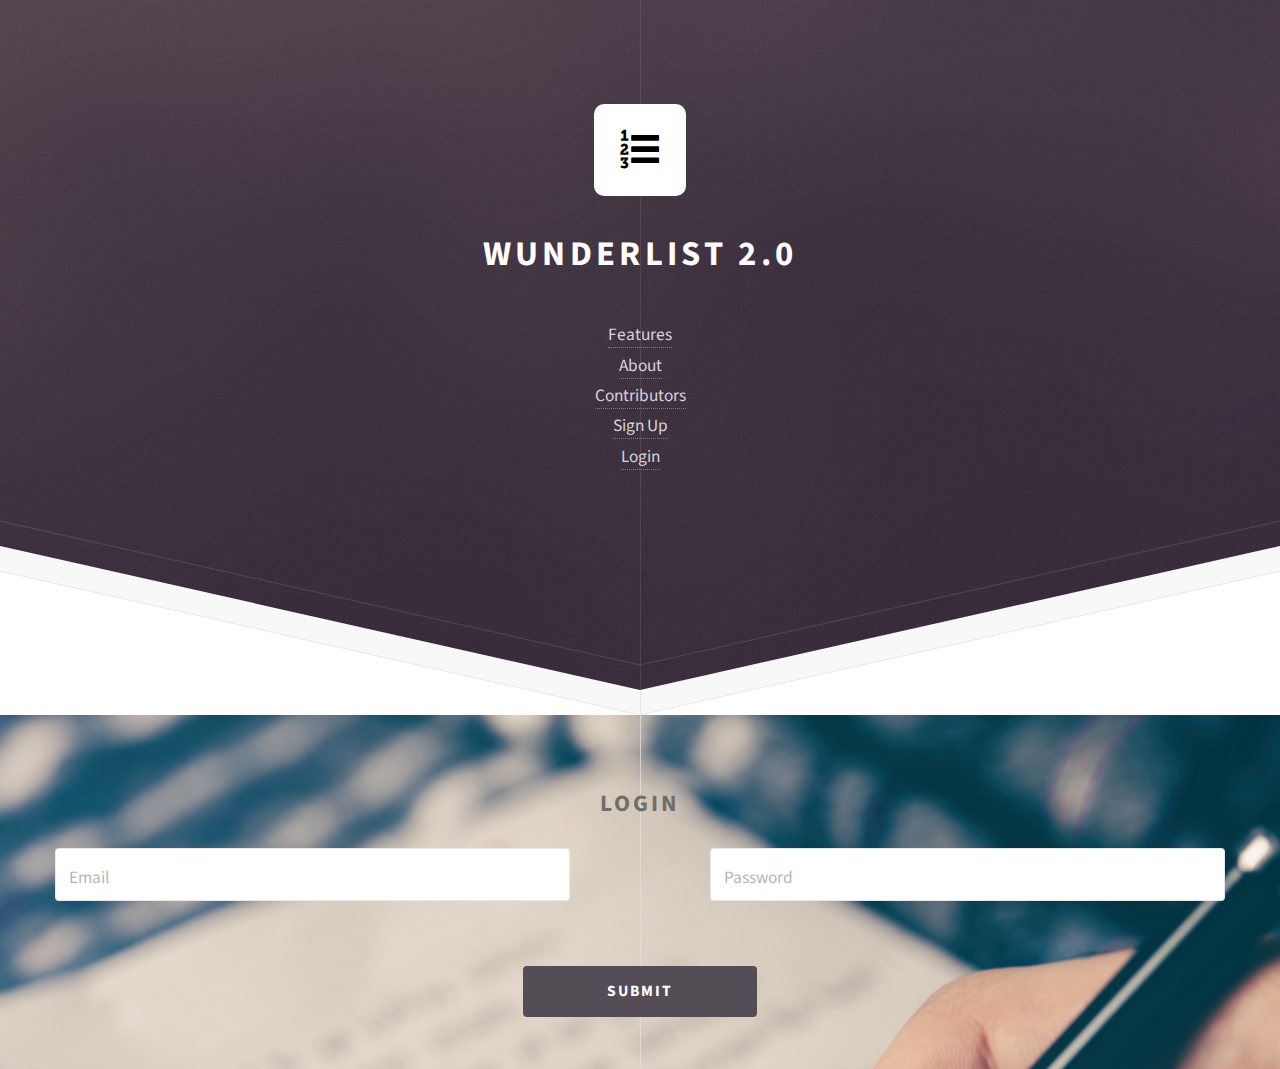
<file: login.html>
<!DOCTYPE HTML>
<!--
	Directive by HTML5 UP
	html5up.net | @ajlkn
	Free for personal and commercial use under the CCA 3.0 license (html5up.net/license)
-->
<html>

<head>
    <title>Wunderlist 2.0 Login</title>
    <meta charset="utf-8" />
    <meta name="viewport" content="width=device-width, initial-scale=1, user-scalable=no" />
    <link rel="stylesheet" href="css/main.css" />
</head>

<body class="is-preload">

    <!-- Header -->
    <div id="header">
        <span class="logo icon fas fa-list-ol"></span>
        <h1>Wunderlist 2.0</h1>
        <div class="navContainer">
            <ul>
                <li class="active"><a href="index.html#1">Features</a></li>
                <li class="inactive"><a href="index.html#2">About</a></li>
                <li class="inactive"><a href="index.html#3">Contributors</a></li>
                <li class="inactive"><a href="signUp.html">Sign Up</a></li>
                <li class="inactive"><a href="login.html">Login</a></li>
            </ul>
        </div>
    </div>
    <!-- Main -->
    <div id="main">
        <header>
            <h2>Login</h2>
        </header>

        <from method="post" action='#'>
            <div class="row">
                <div id="loginPage" class="col-5 col-12-mobilep">
                    <input type="email" name="email" placeholder="Email" />
                </div>
                <div id="loginPage" class="col-5 col-12-mobilep">
                    <input type="password" name="password" placeholder="Password" />
                </div>
                <div class="col-12">
                    <ul class="actions special">
                        <li><input type="submit" value="Submit" /></li>
                    </ul>
                </div>
            </div>
        </from>

        <!-- Scripts -->
        <script src="js/jquery.min.js"></script>
        <script src="js/browser.min.js"></script>
        <script src="js/breakpoints.min.js"></script>
        <script src="js/util.js"></script>
        <script src="js/main.js"></script>
        <!--Back to top button-->
        <a href="#" class="image icon fa fa-arrow-up" id="back2Top" title="top"></a>

</body>

</html>
</file>
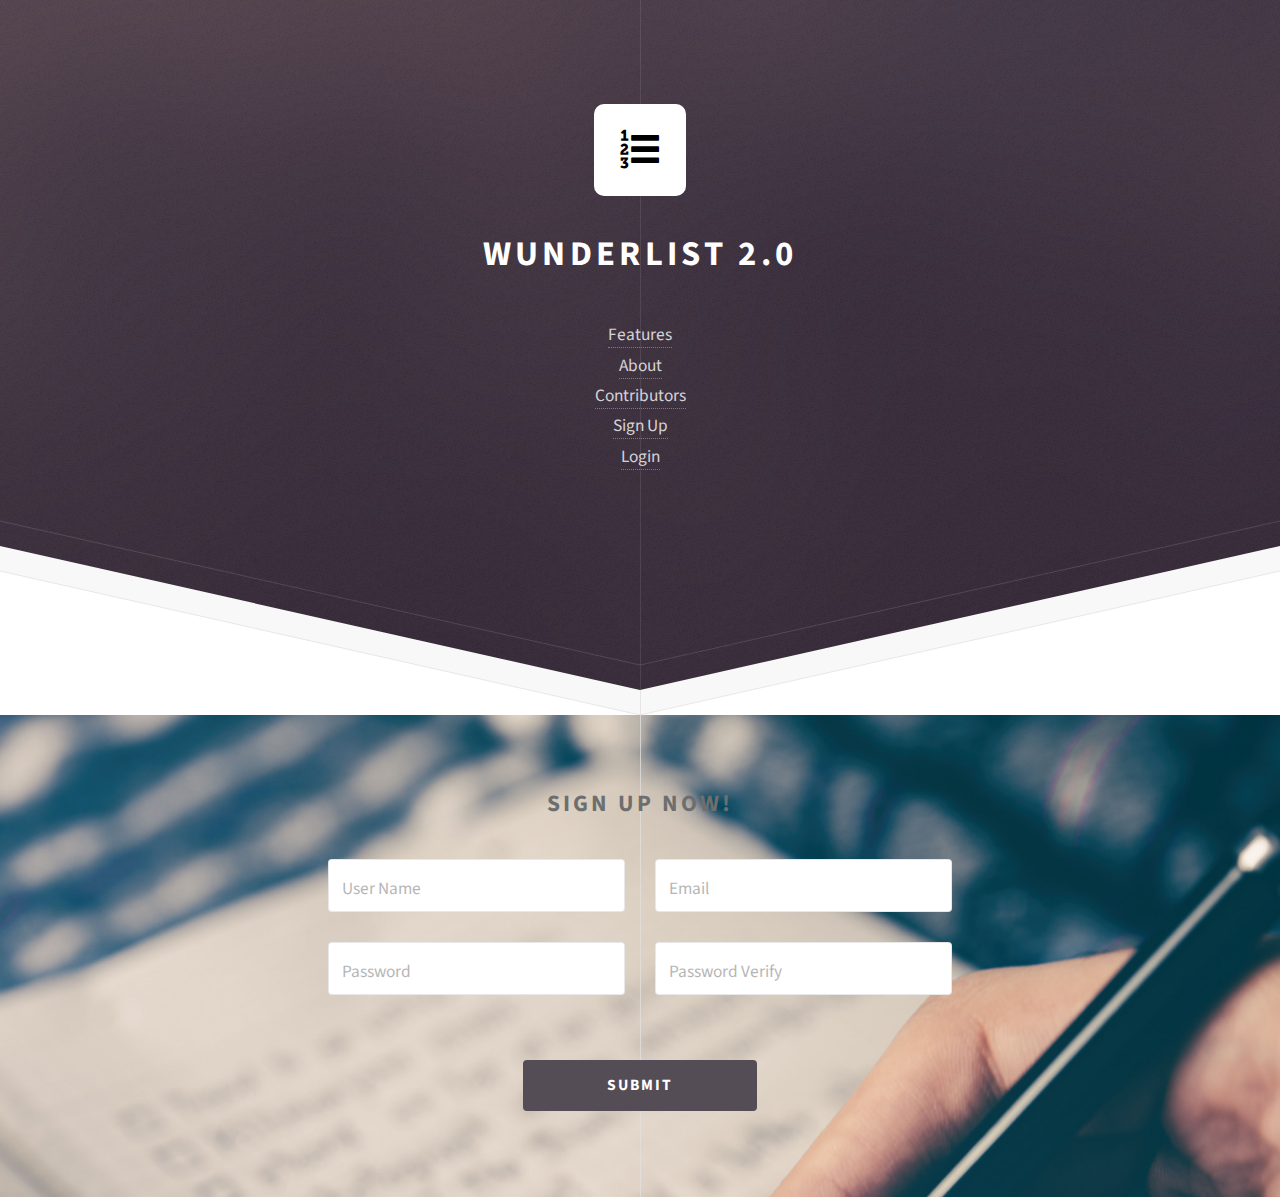
<file: signUp.html>
<!DOCTYPE HTML>
<!--
	Directive by HTML5 UP
	html5up.net | @ajlkn
	Free for personal and commercial use under the CCA 3.0 license (html5up.net/license)
-->
<html>

<head>
    <title>Wunderlist 2.0 Sign Up</title>
    <meta charset="utf-8" />
    <meta name="viewport" content="width=device-width, initial-scale=1, user-scalable=no" />
    <link rel="stylesheet" href="css/main.css" />
</head>

<body class="is-preload">

    <!-- Header -->
    <div id="header">
        <span class="logo icon fas fa-list-ol"></span>
        <h1>Wunderlist 2.0</h1>
        <div class="navContainer">
            <ul>
                <li class="active"><a href="index.html#1">Features</a></li>
                <li class="inactive"><a href="index.html#2">About</a></li>
                <li class="inactive"><a href="index.html#3">Contributors</a></li>
                <li class="inactive"><a href="signUp.html">Sign Up</a></li>
                <li class="inactive"><a href="login.html">Login</a></li>
            </ul>
        </div>
    </div>
    <!-- Main -->
    <div id="main">
        <div class="container medium">
            <div id="4">
                <header>
                    <h2>Sign Up Now!</h2>
                </header>
                <form method="post" action="#">
                    <div class="row">
                        <div class="col-6 col-12-mobilep">
                            <input type="text" name="user-name" placeholder="User Name" />
                        </div>
                        <div class="col-6 col-12-mobilep">
                            <input type="email" name="email" placeholder="Email" />
                        </div>
                        <div class="col-6 col-12-mobilep">
                            <input type="password" name="password" placeholder="Password" />
                        </div>
                        <div class="col-6 col-12-mobilep">
                            <input type="password" name="password-verify" placeholder="Password Verify" />
                        </div>
                        <div class="col-12">
                            <ul class="actions special">
                                <li><input type="submit" value="Submit" /></li>
                            </ul>
                        </div>
                    </div>
                </form>



                <!-- Scripts -->
                <script src="js/jquery.min.js"></script>
                <script src="js/browser.min.js"></script>
                <script src="js/breakpoints.min.js"></script>
                <script src="js/util.js"></script>
                <script src="js/main.js"></script>
                <!--Back to top button-->
                <a href="#" class="image icon fa fa-arrow-up" id="back2Top" title="top"></a>

</body>

</html>
</file>
<file: css/main.css>
@import url("font-awesome.min.css");
@import url("https://fonts.googleapis.com/css?family=Source+Sans+Pro:300,300italic,400,400italic,600,600italic,700,700italic");

/*
	Directive by HTML5 UP
	html5up.net | @ajlkn
	Free for personal and commercial use under the CCA 3.0 license (html5up.net/license)
*/

html,
body,
div,
span,
applet,
object,
iframe,
h1,
h2,
h3,
h4,
h5,
h6,
p,
blockquote,
pre,
a,
abbr,
acronym,
address,
big,
cite,
code,
del,
dfn,
em,
img,
ins,
kbd,
q,
s,
samp,
small,
strike,
strong,
sub,
sup,
tt,
var,
b,
u,
i,
center,
dl,
dt,
dd,
ol,
ul,
li,
fieldset,
form,
label,
legend,
table,
caption,
tbody,
tfoot,
thead,
tr,
th,
td,
article,
aside,
canvas,
details,
embed,
figure,
figcaption,
footer,
header,
hgroup,
menu,
nav,
output,
ruby,
section,
summary,
time,
mark,
audio,
video {
    margin: 0;
    padding: 0;
    border: 0;
    font-size: 100%;
    font: inherit;
    vertical-align: baseline;
}

article,
aside,
details,
figcaption,
figure,
footer,
header,
hgroup,
menu,
nav,
section {
    display: block;
}

body {
    line-height: 1;
}

ol,
ul {
    list-style: none;
}

blockquote,
q {
    quotes: none;
}

blockquote:before,
blockquote:after,
q:before,
q:after {
    content: '';
    content: none;
}

table {
    border-collapse: collapse;
    border-spacing: 0;
}

body {
    -webkit-text-size-adjust: none;
}

mark {
    background-color: transparent;
    color: inherit;
}

input::-moz-focus-inner {
    border: 0;
    padding: 0;
}

input,
select,
textarea {
    -moz-appearance: none;
    -webkit-appearance: none;
    -ms-appearance: none;
    appearance: none;
}


/* Basic */

html {
    box-sizing: border-box;
}

*,
*:before,
*:after {
    box-sizing: inherit;
}

html,
body {
    height: 100%;
}

body {
    background: #ffffff;
}

body.is-preload *,
body.is-preload *:before,
body.is-preload *:after {
    -moz-animation: none !important;
    -webkit-animation: none !important;
    -ms-animation: none !important;
    animation: none !important;
    -moz-transition: none !important;
    -webkit-transition: none !important;
    -ms-transition: none !important;
    transition: none !important;
}

body,
input,
select,
textarea {
    color: #6e6e6e;
    font-family: 'Source Sans Pro', sans-serif;
    font-size: 16pt;
    font-weight: 400;
    line-height: 1.75em;
}

#back2Top {
    width: 10px;
    display: none;
    bottom: 50px;
    right: 50px;
    position: fixed;
    padding: 10px;
    z-index: 99;
}

a {
    -moz-transition: color 0.2s ease-in-out, border-bottom-color 0.2s ease-in-out;
    -webkit-transition: color 0.2s ease-in-out, border-bottom-color 0.2s ease-in-out;
    -ms-transition: color 0.2s ease-in-out, border-bottom-color 0.2s ease-in-out;
    transition: color 0.2s ease-in-out, border-bottom-color 0.2s ease-in-out;
    border-bottom: dotted 1px;
    text-decoration: none;
}

a:hover {
    border-bottom-color: transparent;
}

strong,
b {
    font-weight: 600;
    color: #5b5b5b;
}

em,
i {
    font-style: italic;
}

p,
ul,
ol,
dl,
table,
blockquote,
form {
    margin: 2em 0 2em 0;
}

h1,
h2,
h3,
h4,
h5,
h6 {
    font-language-override: color: #5b5b5b;
    font-weight: 700;
    letter-spacing: 0.125em;
    line-height: 1.75em;
    margin-bottom: 1em;
    text-transform: uppercase;
    text-align: center;
}

h1 a,
h2 a,
h3 a,
h4 a,
h5 a,
h6 a {
    color: inherit;
    text-decoration: none;
}

h2 {
    font-size: 1.75em;
}

h3 {
    font-size: 1.5em;
}

sub {
    font-size: 0.8em;
    position: relative;
    top: 0.5em;
}

sup {
    font-size: 0.8em;
    position: relative;
    top: -0.5em;
}

hr {
    border: 0;
    border-top: solid 1px rgba(224, 224, 224, 0.75);
    margin-bottom: 1.5em;
}

blockquote {
    border-left: solid 0.5em rgba(224, 224, 224, 0.75);
    font-style: italic;
    padding: 1em 0 1em 2em;
}


/* Container */

.container {
    margin: 0 auto;
    max-width: 100%;
    width: 51em;
}

.container button {
    margin-top: 10px;
    padding: 10px;
    width: 20%;
    margin-left: 35%;
    border-radius: 8px;
    color: white;
    background-color: purple;
}

.container.medium {
    width: 38.25em;
}

.container.medium img {
    width: 50%;
}

.container button {
    display: flex;
    justify-content: center;
    align-items: center;
}

@media screen and (max-width: 1280px) {
    .container {
        width: 48em;
    }
    .container.medium {
        width: 36em;
    }
}

@media screen and (max-width: 980px) {
    .container {
        width: 95%;
    }
    .container.medium {
        width: 71.25%;
    }
}

@media screen and (max-width: 840px) {
    .container {
        width: 95% !important;
    }
}

@media screen and (max-width: 736px) {
    .container {
        width: 90% !important;
    }
}

@media screen and (max-width: 480px) {
    .container {
        width: 100% !important;
    }
}


/* Row */

.row {
    display: flex;
    flex-wrap: wrap;
    align-items: center;
    box-sizing: border-box;
    align-items: stretch;
}

.row #loginPage {
    margin: auto;
}

.row>* {
    box-sizing: border-box;
}

.row.gtr-uniform>*> :last-child {
    margin-bottom: 0;
}

.row.aln-left {
    justify-content: flex-start;
}

.row.aln-center {
    justify-content: center;
}

.row.aln-right {
    justify-content: flex-end;
}

.row.aln-top {
    align-items: flex-start;
}

.row.aln-middle {
    align-items: center;
}

.row.aln-bottom {
    align-items: flex-end;
}

.row>.imp {
    order: -1;
}

.row>.col-1 {
    width: 8.3333333333%;
}

.row>.off-1 {
    margin-left: 8.3333333333%;
}

.row>.col-2 {
    width: 16.6666666667%;
}

.row>.off-2 {
    margin-left: 16.6666666667%;
}

.row>.col-3 {
    width: 25%;
}

.row>.off-3 {
    margin-left: 25%;
}

.row>.col-4 {
    width: 33.3333333333%;
}

.row>.off-4 {
    margin-left: 33.3333333333%;
}

.row>.col-5 {
    width: 41.6666666667%;
}

.row>.off-5 {
    margin-left: 41.6666666667%;
}

.row>.col-6 {
    display: flex;
    justify-content: center;
    width: 50%;
}

.row>.off-6 {
    margin-left: 50%;
}

.row>.col-7 {
    width: 58.3333333333%;
}

.row>.off-7 {
    margin-left: 58.3333333333%;
}

.row>.col-8 {
    width: 66.6666666667%;
}

.row>.off-8 {
    margin-left: 66.6666666667%;
}

.row>.col-9 {
    width: 75%;
}

.row>.off-9 {
    margin-left: 75%;
}

.row>.col-10 {
    width: 83.3333333333%;
}

.row>.off-10 {
    margin-left: 83.3333333333%;
}

.row>.col-11 {
    width: 91.6666666667%;
}

.row>.off-11 {
    margin-left: 91.6666666667%;
}

.row>.col-12 {
    width: 100%;
}

.row>.off-12 {
    margin-left: 100%;
}

.row.gtr-0 {
    margin-top: 0px;
    margin-left: 0px;
}

.row.gtr-0>* {
    padding: 0px 0 0 0px;
}

.row.gtr-0.gtr-uniform {
    margin-top: 0px;
}

.row.gtr-0.gtr-uniform>* {
    padding-top: 0px;
}

.row.gtr-25 {
    margin-top: -7.5px;
    margin-left: -7.5px;
}

.row.gtr-25>* {
    padding: 7.5px 0 0 7.5px;
}

.row.gtr-25.gtr-uniform {
    margin-top: -7.5px;
}

.row.gtr-25.gtr-uniform>* {
    padding-top: 7.5px;
}

.row.gtr-50 {
    margin-top: -15px;
    margin-left: -15px;
}

.row.gtr-50>* {
    padding: 15px 0 0 15px;
}

.row.gtr-50.gtr-uniform {
    margin-top: -15px;
}

.row.gtr-50.gtr-uniform>* {
    padding-top: 15px;
}

.row {
    margin-top: -30px;
    margin-left: -30px;
}

.row>* {
    padding: 30px 0 0 30px;
}

.row.gtr-uniform {
    margin-top: -30px;
}

.row.gtr-uniform>* {
    padding-top: 30px;
}

.row.gtr-150 {
    margin-top: -45px;
    margin-left: -45px;
}

.row.gtr-150>* {
    padding: 45px 0 0 45px;
}

.row.gtr-150.gtr-uniform {
    margin-top: -45px;
}

.row.gtr-150.gtr-uniform>* {
    padding-top: 45px;
}

.row.gtr-200 {
    margin-top: -60px;
    margin-left: -60px;
}

.row.gtr-200>* {
    padding: 60px 0 0 60px;
}

.row.gtr-200.gtr-uniform {
    margin-top: -60px;
}

.row.gtr-200.gtr-uniform>* {
    padding-top: 60px;
}

@media screen and (max-width: 1680px) {
    .row {
        display: flex;
        flex-wrap: wrap;
        box-sizing: border-box;
        align-items: stretch;
    }
    .row>* {
        box-sizing: border-box;
    }
    .row.gtr-uniform>*> :last-child {
        margin-bottom: 0;
    }
    .row.aln-left {
        justify-content: flex-start;
    }
    .row.aln-center {
        justify-content: center;
    }
    .row.aln-right {
        justify-content: flex-end;
    }
    .row.aln-top {
        align-items: flex-start;
    }
    .row.aln-middle {
        align-items: center;
    }
    .row.aln-bottom {
        align-items: flex-end;
    }
    .row>.imp-wide {
        order: -1;
    }
    .row>.col-1-wide {
        width: 8.3333333333%;
    }
    .row>.off-1-wide {
        margin-left: 8.3333333333%;
    }
    .row>.col-2-wide {
        width: 16.6666666667%;
    }
    .row>.off-2-wide {
        margin-left: 16.6666666667%;
    }
    .row>.col-3-wide {
        width: 25%;
    }
    .row>.off-3-wide {
        margin-left: 25%;
    }
    .row>.col-4-wide {
        width: 33.3333333333%;
    }
    .row>.off-4-wide {
        margin-left: 33.3333333333%;
    }
    .row>.col-5-wide {
        width: 41.6666666667%;
    }
    .row>.off-5-wide {
        margin-left: 41.6666666667%;
    }
    .row>.col-6-wide {
        width: 50%;
    }
    .row>.off-6-wide {
        margin-left: 50%;
    }
    .row>.col-7-wide {
        width: 58.3333333333%;
    }
    .row>.off-7-wide {
        margin-left: 58.3333333333%;
    }
    .row>.col-8-wide {
        width: 66.6666666667%;
    }
    .row>.off-8-wide {
        margin-left: 66.6666666667%;
    }
    .row>.col-9-wide {
        width: 75%;
    }
    .row>.off-9-wide {
        margin-left: 75%;
    }
    .row>.col-10-wide {
        width: 83.3333333333%;
    }
    .row>.off-10-wide {
        margin-left: 83.3333333333%;
    }
    .row>.col-11-wide {
        width: 91.6666666667%;
    }
    .row>.off-11-wide {
        margin-left: 91.6666666667%;
    }
    .row>.col-12-wide {
        width: 100%;
    }
    .row>.off-12-wide {
        margin-left: 100%;
    }
    .row.gtr-0 {
        margin-top: 0px;
        margin-left: 0px;
    }
    .row.gtr-0>* {
        padding: 0px 0 0 0px;
    }
    .row.gtr-0.gtr-uniform {
        margin-top: 0px;
    }
    .row.gtr-0.gtr-uniform>* {
        padding-top: 0px;
    }
    .row.gtr-25 {
        margin-top: -7.5px;
        margin-left: -7.5px;
    }
    .row.gtr-25>* {
        padding: 7.5px 0 0 7.5px;
    }
    .row.gtr-25.gtr-uniform {
        margin-top: -7.5px;
    }
    .row.gtr-25.gtr-uniform>* {
        padding-top: 7.5px;
    }
    .row.gtr-50 {
        margin-top: -15px;
        margin-left: -15px;
    }
    .row.gtr-50>* {
        padding: 15px 0 0 15px;
    }
    .row.gtr-50.gtr-uniform {
        margin-top: -15px;
    }
    .row.gtr-50.gtr-uniform>* {
        padding-top: 15px;
    }
    .row {
        margin-top: -30px;
        margin-left: -30px;
    }
    .row>* {
        padding: 30px 0 0 30px;
    }
    .row.gtr-uniform {
        margin-top: -30px;
    }
    .row.gtr-uniform>* {
        padding-top: 30px;
    }
    .row.gtr-150 {
        margin-top: -45px;
        margin-left: -45px;
    }
    .row.gtr-150>* {
        padding: 45px 0 0 45px;
    }
    .row.gtr-150.gtr-uniform {
        margin-top: -45px;
    }
    .row.gtr-150.gtr-uniform>* {
        padding-top: 45px;
    }
    .row.gtr-200 {
        margin-top: -60px;
        margin-left: -60px;
    }
    .row.gtr-200>* {
        padding: 60px 0 0 60px;
    }
    .row.gtr-200.gtr-uniform {
        margin-top: -60px;
    }
    .row.gtr-200.gtr-uniform>* {
        padding-top: 60px;
    }
}

@media screen and (max-width: 1280px) {
    .row {
        display: flex;
        flex-wrap: wrap;
        box-sizing: border-box;
        align-items: stretch;
    }
    .row>* {
        box-sizing: border-box;
    }
    .row.gtr-uniform>*> :last-child {
        margin-bottom: 0;
    }
    .row.aln-left {
        justify-content: flex-start;
    }
    .row.aln-center {
        justify-content: center;
    }
    .row.aln-right {
        justify-content: flex-end;
    }
    .row.aln-top {
        align-items: flex-start;
    }
    .row.aln-middle {
        align-items: center;
    }
    .row.aln-bottom {
        align-items: flex-end;
    }
    .row>.imp-normal {
        order: -1;
    }
    .row>.col-1-normal {
        width: 8.3333333333%;
    }
    .row>.off-1-normal {
        margin-left: 8.3333333333%;
    }
    .row>.col-2-normal {
        width: 16.6666666667%;
    }
    .row>.off-2-normal {
        margin-left: 16.6666666667%;
    }
    .row>.col-3-normal {
        width: 25%;
    }
    .row>.off-3-normal {
        margin-left: 25%;
    }
    .row>.col-4-normal {
        width: 33.3333333333%;
    }
    .row>.off-4-normal {
        margin-left: 33.3333333333%;
    }
    .row>.col-5-normal {
        width: 41.6666666667%;
    }
    .row>.off-5-normal {
        margin-left: 41.6666666667%;
    }
    .row>.col-6-normal {
        width: 50%;
    }
    .row>.off-6-normal {
        margin-left: 50%;
    }
    .row>.col-7-normal {
        width: 58.3333333333%;
    }
    .row>.off-7-normal {
        margin-left: 58.3333333333%;
    }
    .row>.col-8-normal {
        width: 66.6666666667%;
    }
    .row>.off-8-normal {
        margin-left: 66.6666666667%;
    }
    .row>.col-9-normal {
        width: 75%;
    }
    .row>.off-9-normal {
        margin-left: 75%;
    }
    .row>.col-10-normal {
        width: 83.3333333333%;
    }
    .row>.off-10-normal {
        margin-left: 83.3333333333%;
    }
    .row>.col-11-normal {
        width: 91.6666666667%;
    }
    .row>.off-11-normal {
        margin-left: 91.6666666667%;
    }
    .row>.col-12-normal {
        width: 100%;
    }
    .row>.off-12-normal {
        margin-left: 100%;
    }
    .row.gtr-0 {
        margin-top: 0px;
        margin-left: 0px;
    }
    .row.gtr-0>* {
        padding: 0px 0 0 0px;
    }
    .row.gtr-0.gtr-uniform {
        margin-top: 0px;
    }
    .row.gtr-0.gtr-uniform>* {
        padding-top: 0px;
    }
    .row.gtr-25 {
        margin-top: -7.5px;
        margin-left: -7.5px;
    }
    .row.gtr-25>* {
        padding: 7.5px 0 0 7.5px;
    }
    .row.gtr-25.gtr-uniform {
        margin-top: -7.5px;
    }
    .row.gtr-25.gtr-uniform>* {
        padding-top: 7.5px;
    }
    .row.gtr-50 {
        margin-top: -15px;
        margin-left: -15px;
    }
    .row.gtr-50>* {
        padding: 15px 0 0 15px;
    }
    .row.gtr-50.gtr-uniform {
        margin-top: -15px;
    }
    .row.gtr-50.gtr-uniform>* {
        padding-top: 15px;
    }
    .row {
        margin-top: -30px;
        margin-left: -30px;
    }
    .row>* {
        padding: 30px 0 0 30px;
    }
    .row.gtr-uniform {
        margin-top: -30px;
    }
    .row.gtr-uniform>* {
        padding-top: 30px;
    }
    .row.gtr-150 {
        margin-top: -45px;
        margin-left: -45px;
    }
    .row.gtr-150>* {
        padding: 45px 0 0 45px;
    }
    .row.gtr-150.gtr-uniform {
        margin-top: -45px;
    }
    .row.gtr-150.gtr-uniform>* {
        padding-top: 45px;
    }
    .row.gtr-200 {
        margin-top: -60px;
        margin-left: -60px;
    }
    .row.gtr-200>* {
        padding: 60px 0 0 60px;
    }
    .row.gtr-200.gtr-uniform {
        margin-top: -60px;
    }
    .row.gtr-200.gtr-uniform>* {
        padding-top: 60px;
    }
}

@media screen and (max-width: 980px) {
    .row {
        display: flex;
        flex-wrap: wrap;
        box-sizing: border-box;
        align-items: stretch;
    }
    .row>* {
        box-sizing: border-box;
    }
    .row.gtr-uniform>*> :last-child {
        margin-bottom: 0;
    }
    .row.aln-left {
        justify-content: flex-start;
    }
    .row.aln-center {
        justify-content: center;
    }
    .row.aln-right {
        justify-content: flex-end;
    }
    .row.aln-top {
        align-items: flex-start;
    }
    .row.aln-middle {
        align-items: center;
    }
    .row.aln-bottom {
        align-items: flex-end;
    }
    .row>.imp-narrow {
        order: -1;
    }
    .row>.col-1-narrow {
        width: 8.3333333333%;
    }
    .row>.off-1-narrow {
        margin-left: 8.3333333333%;
    }
    .row>.col-2-narrow {
        width: 16.6666666667%;
    }
    .row>.off-2-narrow {
        margin-left: 16.6666666667%;
    }
    .row>.col-3-narrow {
        width: 25%;
    }
    .row>.off-3-narrow {
        margin-left: 25%;
    }
    .row>.col-4-narrow {
        width: 33.3333333333%;
    }
    .row>.off-4-narrow {
        margin-left: 33.3333333333%;
    }
    .row>.col-5-narrow {
        width: 41.6666666667%;
    }
    .row>.off-5-narrow {
        margin-left: 41.6666666667%;
    }
    .row>.col-6-narrow {
        width: 50%;
    }
    .row>.off-6-narrow {
        margin-left: 50%;
    }
    .row>.col-7-narrow {
        width: 58.3333333333%;
    }
    .row>.off-7-narrow {
        margin-left: 58.3333333333%;
    }
    .row>.col-8-narrow {
        width: 66.6666666667%;
    }
    .row>.off-8-narrow {
        margin-left: 66.6666666667%;
    }
    .row>.col-9-narrow {
        width: 75%;
    }
    .row>.off-9-narrow {
        margin-left: 75%;
    }
    .row>.col-10-narrow {
        width: 83.3333333333%;
    }
    .row>.off-10-narrow {
        margin-left: 83.3333333333%;
    }
    .row>.col-11-narrow {
        width: 91.6666666667%;
    }
    .row>.off-11-narrow {
        margin-left: 91.6666666667%;
    }
    .row>.col-12-narrow {
        width: 100%;
    }
    .row>.off-12-narrow {
        margin-left: 100%;
    }
    .row.gtr-0 {
        margin-top: 0px;
        margin-left: 0px;
    }
    .row.gtr-0>* {
        padding: 0px 0 0 0px;
    }
    .row.gtr-0.gtr-uniform {
        margin-top: 0px;
    }
    .row.gtr-0.gtr-uniform>* {
        padding-top: 0px;
    }
    .row.gtr-25 {
        margin-top: -7.5px;
        margin-left: -7.5px;
    }
    .row.gtr-25>* {
        padding: 7.5px 0 0 7.5px;
    }
    .row.gtr-25.gtr-uniform {
        margin-top: -7.5px;
    }
    .row.gtr-25.gtr-uniform>* {
        padding-top: 7.5px;
    }
    .row.gtr-50 {
        margin-top: -15px;
        margin-left: -15px;
    }
    .row.gtr-50>* {
        padding: 15px 0 0 15px;
    }
    .row.gtr-50.gtr-uniform {
        margin-top: -15px;
    }
    .row.gtr-50.gtr-uniform>* {
        padding-top: 15px;
    }
    .row {
        margin-top: -30px;
        margin-left: -30px;
    }
    .row>* {
        padding: 30px 0 0 30px;
    }
    .row.gtr-uniform {
        margin-top: -30px;
    }
    .row.gtr-uniform>* {
        padding-top: 30px;
    }
    .row.gtr-150 {
        margin-top: -45px;
        margin-left: -45px;
    }
    .row.gtr-150>* {
        padding: 45px 0 0 45px;
    }
    .row.gtr-150.gtr-uniform {
        margin-top: -45px;
    }
    .row.gtr-150.gtr-uniform>* {
        padding-top: 45px;
    }
    .row.gtr-200 {
        margin-top: -60px;
        margin-left: -60px;
    }
    .row.gtr-200>* {
        padding: 60px 0 0 60px;
    }
    .row.gtr-200.gtr-uniform {
        margin-top: -60px;
    }
    .row.gtr-200.gtr-uniform>* {
        padding-top: 60px;
    }
}

@media screen and (max-width: 840px) {
    .row {
        display: flex;
        flex-wrap: wrap;
        box-sizing: border-box;
        align-items: stretch;
    }
    .row>* {
        box-sizing: border-box;
    }
    .row.gtr-uniform>*> :last-child {
        margin-bottom: 0;
    }
    .row.aln-left {
        justify-content: flex-start;
    }
    .row.aln-center {
        justify-content: center;
    }
    .row.aln-right {
        justify-content: flex-end;
    }
    .row.aln-top {
        align-items: flex-start;
    }
    .row.aln-middle {
        align-items: center;
    }
    .row.aln-bottom {
        align-items: flex-end;
    }
    .row>.imp-narrower {
        order: -1;
    }
    .row>.col-1-narrower {
        width: 8.3333333333%;
    }
    .row>.off-1-narrower {
        margin-left: 8.3333333333%;
    }
    .row>.col-2-narrower {
        width: 16.6666666667%;
    }
    .row>.off-2-narrower {
        margin-left: 16.6666666667%;
    }
    .row>.col-3-narrower {
        width: 25%;
    }
    .row>.off-3-narrower {
        margin-left: 25%;
    }
    .row>.col-4-narrower {
        width: 33.3333333333%;
    }
    .row>.off-4-narrower {
        margin-left: 33.3333333333%;
    }
    .row>.col-5-narrower {
        width: 41.6666666667%;
    }
    .row>.off-5-narrower {
        margin-left: 41.6666666667%;
    }
    .row>.col-6-narrower {
        width: 50%;
    }
    .row>.off-6-narrower {
        margin-left: 50%;
    }
    .row>.col-7-narrower {
        width: 58.3333333333%;
    }
    .row>.off-7-narrower {
        margin-left: 58.3333333333%;
    }
    .row>.col-8-narrower {
        width: 66.6666666667%;
    }
    .row>.off-8-narrower {
        margin-left: 66.6666666667%;
    }
    .row>.col-9-narrower {
        width: 75%;
    }
    .row>.off-9-narrower {
        margin-left: 75%;
    }
    .row>.col-10-narrower {
        width: 83.3333333333%;
    }
    .row>.off-10-narrower {
        margin-left: 83.3333333333%;
    }
    .row>.col-11-narrower {
        width: 91.6666666667%;
    }
    .row>.off-11-narrower {
        margin-left: 91.6666666667%;
    }
    .row>.col-12-narrower {
        width: 100%;
    }
    .row>.off-12-narrower {
        margin-left: 100%;
    }
    .row.gtr-0 {
        margin-top: 0px;
        margin-left: 0px;
    }
    .row.gtr-0>* {
        padding: 0px 0 0 0px;
    }
    .row.gtr-0.gtr-uniform {
        margin-top: 0px;
    }
    .row.gtr-0.gtr-uniform>* {
        padding-top: 0px;
    }
    .row.gtr-25 {
        margin-top: -5px;
        margin-left: -5px;
    }
    .row.gtr-25>* {
        padding: 5px 0 0 5px;
    }
    .row.gtr-25.gtr-uniform {
        margin-top: -5px;
    }
    .row.gtr-25.gtr-uniform>* {
        padding-top: 5px;
    }
    .row.gtr-50 {
        margin-top: -10px;
        margin-left: -10px;
    }
    .row.gtr-50>* {
        padding: 10px 0 0 10px;
    }
    .row.gtr-50.gtr-uniform {
        margin-top: -10px;
    }
    .row.gtr-50.gtr-uniform>* {
        padding-top: 10px;
    }
    .row {
        margin-top: -20px;
        margin-left: -20px;
    }
    .row>* {
        padding: 20px 0 0 20px;
    }
    .row.gtr-uniform {
        margin-top: -20px;
    }
    .row.gtr-uniform>* {
        padding-top: 20px;
    }
    .row.gtr-150 {
        margin-top: -30px;
        margin-left: -30px;
    }
    .row.gtr-150>* {
        padding: 30px 0 0 30px;
    }
    .row.gtr-150.gtr-uniform {
        margin-top: -30px;
    }
    .row.gtr-150.gtr-uniform>* {
        padding-top: 30px;
    }
    .row.gtr-200 {
        margin-top: -40px;
        margin-left: -40px;
    }
    .row.gtr-200>* {
        padding: 40px 0 0 40px;
    }
    .row.gtr-200.gtr-uniform {
        margin-top: -40px;
    }
    .row.gtr-200.gtr-uniform>* {
        padding-top: 40px;
    }
}

@media screen and (max-width: 736px) {
    .row {
        display: flex;
        flex-wrap: wrap;
        box-sizing: border-box;
        align-items: stretch;
    }
    .row>* {
        box-sizing: border-box;
    }
    .row.gtr-uniform>*> :last-child {
        margin-bottom: 0;
    }
    .row.aln-left {
        justify-content: flex-start;
    }
    .row.aln-center {
        justify-content: center;
    }
    .row.aln-right {
        justify-content: flex-end;
    }
    .row.aln-top {
        align-items: flex-start;
    }
    .row.aln-middle {
        align-items: center;
    }
    .row.aln-bottom {
        align-items: flex-end;
    }
    .row>.imp-mobile {
        order: -1;
    }
    .row>.col-1-mobile {
        width: 8.3333333333%;
    }
    .row>.off-1-mobile {
        margin-left: 8.3333333333%;
    }
    .row>.col-2-mobile {
        width: 16.6666666667%;
    }
    .row>.off-2-mobile {
        margin-left: 16.6666666667%;
    }
    .row>.col-3-mobile {
        width: 25%;
    }
    .row>.off-3-mobile {
        margin-left: 25%;
    }
    .row>.col-4-mobile {
        width: 33.3333333333%;
    }
    .row>.off-4-mobile {
        margin-left: 33.3333333333%;
    }
    .row>.col-5-mobile {
        width: 41.6666666667%;
    }
    .row>.off-5-mobile {
        margin-left: 41.6666666667%;
    }
    .row>.col-6-mobile {
        width: 50%;
    }
    .row>.off-6-mobile {
        margin-left: 50%;
    }
    .row>.col-7-mobile {
        width: 58.3333333333%;
    }
    .row>.off-7-mobile {
        margin-left: 58.3333333333%;
    }
    .row>.col-8-mobile {
        width: 66.6666666667%;
    }
    .row>.off-8-mobile {
        margin-left: 66.6666666667%;
    }
    .row>.col-9-mobile {
        width: 75%;
    }
    .row>.off-9-mobile {
        margin-left: 75%;
    }
    .row>.col-10-mobile {
        width: 83.3333333333%;
    }
    .row>.off-10-mobile {
        margin-left: 83.3333333333%;
    }
    .row>.col-11-mobile {
        width: 91.6666666667%;
    }
    .row>.off-11-mobile {
        margin-left: 91.6666666667%;
    }
    .row>.col-12-mobile {
        width: 100%;
    }
    .row>.off-12-mobile {
        margin-left: 100%;
    }
    .row.gtr-0 {
        margin-top: 0px;
        margin-left: 0px;
    }
    .row.gtr-0>* {
        padding: 0px 0 0 0px;
    }
    .row.gtr-0.gtr-uniform {
        margin-top: 0px;
    }
    .row.gtr-0.gtr-uniform>* {
        padding-top: 0px;
    }
    .row.gtr-25 {
        margin-top: -57.5px;
        margin-left: -5px;
    }
    .row.gtr-25>* {
        padding: 57.5px 0 0 5px;
    }
    .row.gtr-25.gtr-uniform {
        margin-top: -5px;
    }
    .row.gtr-25.gtr-uniform>* {
        padding-top: 5px;
    }
    .row.gtr-50 {
        margin-top: -115px;
        margin-left: -10px;
    }
    .row.gtr-50>* {
        padding: 115px 0 0 10px;
    }
    .row.gtr-50.gtr-uniform {
        margin-top: -10px;
    }
    .row.gtr-50.gtr-uniform>* {
        padding-top: 10px;
    }
    .row {
        margin-top: -230px;
        margin-left: -20px;
    }
    .row>* {
        padding: 230px 0 0 20px;
    }
    .row.gtr-uniform {
        margin-top: -20px;
    }
    .row.gtr-uniform>* {
        padding-top: 20px;
    }
    .row.gtr-150 {
        margin-top: -345px;
        margin-left: -30px;
    }
    .row.gtr-150>* {
        padding: 345px 0 0 30px;
    }
    .row.gtr-150.gtr-uniform {
        margin-top: -30px;
    }
    .row.gtr-150.gtr-uniform>* {
        padding-top: 30px;
    }
    .row.gtr-200 {
        margin-top: -460px;
        margin-left: -40px;
    }
    .row.gtr-200>* {
        padding: 460px 0 0 40px;
    }
    .row.gtr-200.gtr-uniform {
        margin-top: -40px;
    }
    .row.gtr-200.gtr-uniform>* {
        padding-top: 40px;
    }
}

@media screen and (max-width: 480px) {
    .row {
        display: flex;
        flex-wrap: wrap;
        box-sizing: border-box;
        align-items: stretch;
    }
    .row>* {
        box-sizing: border-box;
    }
    .row.gtr-uniform>*> :last-child {
        margin-bottom: 0;
    }
    .row.aln-left {
        justify-content: flex-start;
    }
    .row.aln-center {
        justify-content: center;
    }
    .row.aln-right {
        justify-content: flex-end;
    }
    .row.aln-top {
        align-items: flex-start;
    }
    .row.aln-middle {
        align-items: center;
    }
    .row.aln-bottom {
        align-items: flex-end;
    }
    .row>.imp-mobilep {
        order: -1;
    }
    .row>.col-1-mobilep {
        width: 8.3333333333%;
    }
    .row>.off-1-mobilep {
        margin-left: 8.3333333333%;
    }
    .row>.col-2-mobilep {
        width: 16.6666666667%;
    }
    .row>.off-2-mobilep {
        margin-left: 16.6666666667%;
    }
    .row>.col-3-mobilep {
        width: 25%;
    }
    .row>.off-3-mobilep {
        margin-left: 25%;
    }
    .row>.col-4-mobilep {
        width: 33.3333333333%;
    }
    .row>.off-4-mobilep {
        margin-left: 33.3333333333%;
    }
    .row>.col-5-mobilep {
        width: 41.6666666667%;
    }
    .row>.off-5-mobilep {
        margin-left: 41.6666666667%;
    }
    .row>.col-6-mobilep {
        width: 50%;
    }
    .row>.off-6-mobilep {
        margin-left: 50%;
    }
    .row>.col-7-mobilep {
        width: 58.3333333333%;
    }
    .row>.off-7-mobilep {
        margin-left: 58.3333333333%;
    }
    .row>.col-8-mobilep {
        width: 66.6666666667%;
    }
    .row>.off-8-mobilep {
        margin-left: 66.6666666667%;
    }
    .row>.col-9-mobilep {
        width: 75%;
    }
    .row>.off-9-mobilep {
        margin-left: 75%;
    }
    .row>.col-10-mobilep {
        width: 83.3333333333%;
    }
    .row>.off-10-mobilep {
        margin-left: 83.3333333333%;
    }
    .row>.col-11-mobilep {
        width: 91.6666666667%;
    }
    .row>.off-11-mobilep {
        margin-left: 91.6666666667%;
    }
    .row>.col-12-mobilep {
        width: 100%;
    }
    .row>.off-12-mobilep {
        margin-left: 100%;
    }
    .row.gtr-0 {
        margin-top: 0px;
        margin-left: 0px;
    }
    .row.gtr-0>* {
        padding: 0px 0 0 0px;
    }
    .row.gtr-0.gtr-uniform {
        margin-top: 0px;
    }
    .row.gtr-0.gtr-uniform>* {
        padding-top: 0px;
    }
    .row.gtr-25 {
        margin-top: -5px;
        margin-left: -5px;
    }
    .row.gtr-25>* {
        padding: 5px 0 0 5px;
    }
    .row.gtr-25.gtr-uniform {
        margin-top: -5px;
    }
    .row.gtr-25.gtr-uniform>* {
        padding-top: 5px;
    }
    .row.gtr-50 {
        margin-top: -10px;
        margin-left: -10px;
    }
    .row.gtr-50>* {
        padding: 10px 0 0 10px;
    }
    .row.gtr-50.gtr-uniform {
        margin-top: -10px;
    }
    .row.gtr-50.gtr-uniform>* {
        padding-top: 10px;
    }
    .row {
        margin-top: -20px;
        margin-left: -20px;
    }
    .row>* {
        padding: 20px 0 0 20px;
    }
    .row.gtr-uniform {
        margin-top: -20px;
    }
    .row.gtr-uniform>* {
        padding-top: 20px;
    }
    .row.gtr-150 {
        margin-top: -30px;
        margin-left: -30px;
    }
    .row.gtr-150>* {
        padding: 30px 0 0 30px;
    }
    .row.gtr-150.gtr-uniform {
        margin-top: -30px;
    }
    .row.gtr-150.gtr-uniform>* {
        padding-top: 30px;
    }
    .row.gtr-200 {
        margin-top: -40px;
        margin-left: -40px;
    }
    .row.gtr-200>* {
        padding: 40px 0 0 40px;
    }
    .row.gtr-200.gtr-uniform {
        margin-top: -40px;
    }
    .row.gtr-200.gtr-uniform>* {
        padding-top: 40px;
    }
}


/* Section/Article */

section.special,
article.special {
    text-align: center;
}

header {
    text-align: center;
}

header p {
    position: relative;
    top: -1em;
    color: #888888;
    text-transform: uppercase;
    letter-spacing: 0.075em;
}

header.major {
    border-bottom-width: 1px;
    border-color: rgba(224, 224, 224, 0.75);
    border-style: solid;
    border-top-width: 1px;
    margin-bottom: 6em;
    padding: 4em 0;
    position: relative;
}

header.major:before,
header.major:after {
    background: rgba(224, 224, 224, 0.75);
    content: '';
    display: block;
    height: 1px;
    left: 0;
    position: absolute;
    width: 100%;
}

header.major:before {
    top: 10px;
}

header.major:after {
    bottom: 10px;
}

header.major h2 {
    margin: 0;
}

header.major p {
    top: 0;
    margin: 1.5em 0 0 0;
    padding: 1.5em 1.5em 0 1.5em;
    font-size: 1.5em;
    line-height: 1.75em;
    border-top: solid 1px rgba(224, 224, 224, 0.75);
    display: inline-block;
}

header.major.last {
    border-bottom: 0;
    margin-bottom: 0;
    padding-bottom: 0;
}

header.major.last:after {
    display: none;
}

header.major.last h2 {
    margin-bottom: 1em;
}

footer {
    text-align: center;
}

footer.major {
    border-bottom-width: 1px;
    border-color: rgba(224, 224, 224, 0.75);
    border-style: solid;
    border-top-width: 1px;
    margin-top: 6em;
    padding: 4em 0;
    position: relative;
}

footer.major:before,
footer.major:after {
    background: rgba(224, 224, 224, 0.75);
    content: '';
    display: block;
    height: 1px;
    left: 0;
    position: absolute;
    width: 100%;
}

footer.major:before {
    top: 10px;
}

footer.major:after {
    bottom: 10px;
}


/* Form */

label {
    display: block;
    color: #5b5b5b;
    font-size: 0.8em;
    font-weight: 700;
    letter-spacing: 0.125em;
    line-height: 1.75em;
    text-transform: uppercase;
    margin: 0 0 0.5em 0;
}

input[type="text"],
input[type="password"],
input[type="password-verify"],
input[type="email"],
select,
textarea {
    -moz-appearance: none;
    -webkit-appearance: none;
    -ms-appearance: none;
    appearance: none;
    -moz-transition: background-color 0.2s ease-in-out;
    -webkit-transition: background-color 0.2s ease-in-out;
    -ms-transition: background-color 0.2s ease-in-out;
    transition: background-color 0.2s ease-in-out;
    background: white;
    border-radius: 4px;
    border: 0;
    border: solid 1px rgba(224, 224, 224, 0.75);
    color: inherit;
    display: block;
    outline: 0;
    padding: 0.75em;
    text-decoration: none;
    width: 100%;
    opacity: 1;
}

input[type="text"]:focus,
input[type="password"]:focus,
input[type="email"]:focus,
select:focus,
textarea:focus {
    background: rgba(224, 224, 224, 0.15);
    border-color: #4eb980;
}

input[type="text"],
input[type="password"],
input[type="password-verify"],
input[type="email"],
select {
    line-height: 1em;
}

select {
    background-image: url("data:image/svg+xml;charset=utf8,%3Csvg xmlns='http://www.w3.org/2000/svg' width='40' height='40' preserveAspectRatio='none' viewBox='0 0 40 40'%3E%3Cpath d='M9.4,12.3l10.4,10.4l10.4-10.4c0.2-0.2,0.5-0.4,0.9-0.4c0.3,0,0.6,0.1,0.9,0.4l3.3,3.3c0.2,0.2,0.4,0.5,0.4,0.9 c0,0.4-0.1,0.6-0.4,0.9L20.7,31.9c-0.2,0.2-0.5,0.4-0.9,0.4c-0.3,0-0.6-0.1-0.9-0.4L4.3,17.3c-0.2-0.2-0.4-0.5-0.4-0.9 c0-0.4,0.1-0.6,0.4-0.9l3.3-3.3c0.2-0.2,0.5-0.4,0.9-0.4S9.1,12.1,9.4,12.3z' fill='rgba(224, 224, 224, 0.75)' /%3E%3C/svg%3E");
    background-size: 1.25em;
    background-repeat: no-repeat;
    background-position: calc(100% - 1em) center;
    padding-right: 1.5em;
    text-overflow: ellipsis;
}

select option {
    color: #5b5b5b;
    background: #ffffff;
}

select:focus::-ms-value {
    background-color: transparent;
}

select::-ms-expand {
    display: none;
}

textarea {
    padding: 0.5em 0.75em;
}

::-webkit-input-placeholder {
    color: inherit;
    opacity: 0.5;
    position: relative;
    top: 3px;
}

:-moz-placeholder {
    color: inherit;
    opacity: 0.5;
}

::-moz-placeholder {
    color: inherit;
    opacity: 0.5;
}

:-ms-input-placeholder {
    color: inherit;
    opacity: 0.5;
}


/* Image */

.image {
    border: 0;
    display: inline-block;
    position: relative;
}

.image:after {
    -moz-transition: opacity 0.25s ease-in-out;
    -webkit-transition: opacity 0.25s ease-in-out;
    -ms-transition: opacity 0.25s ease-in-out;
    transition: opacity 0.25s ease-in-out;
    background-image: url("../images/overlay.png");
    content: '';
    display: block;
    height: 100%;
    left: 0;
    opacity: 0.2;
    position: absolute;
    top: 0;
    width: 100%;
}

.image img {
    display: block;
}

.image.fit {
    display: block;
}

.image.fit img {
    display: block;
    width: 100%;
}

.image.feature {
    display: block;
    margin: 0 0 2em 0;
}

.image.feature img {
    display: block;
    width: 100%;
}

.image.icon {
    -moz-perspective: 500px;
    -webkit-perspective: 500px;
    -ms-perspective: 500px;
    perspective: 500px;
}

.image.icon:before {
    -moz-transition: -moz-transform 0.1s ease-in-out, font-size 0.1s ease-in-out;
    -webkit-transition: -webkit-transform 0.1s ease-in-out, font-size 0.1s ease-in-out;
    -ms-transition: -ms-transform 0.1s ease-in-out, font-size 0.1s ease-in-out;
    transition: transform 0.1s ease-in-out, font-size 0.1s ease-in-out;
    color: #fff;
    font-size: 6em;
    height: 1em;
    left: 50%;
    line-height: 1em;
    margin: -0.5em 0 0 -0.5em;
    position: absolute;
    text-align: center;
    top: 50%;
    width: 1em;
    z-index: 1;
}

.image.icon:hover:before {
    -moz-transform: translateZ(1em);
    -webkit-transform: translateZ(1em);
    -ms-transform: translateZ(1em);
    transform: translateZ(1em);
}

.image.icon:hover:after {
    opacity: 1;
}

span.image.icon {
    cursor: default;
}


/* Icon */

.icon {
    text-decoration: none;
    border-bottom: none;
    position: relative;
}

.icon:before {
    -moz-osx-font-smoothing: grayscale;
    -webkit-font-smoothing: antialiased;
    font-family: FontAwesome;
    font-style: normal;
    font-weight: normal;
    text-transform: none !important;
}

.icon>.label {
    display: none;
}


/* List */

ol.default {
    list-style: decimal;
    padding-left: 1.25em;
}

ol.default li {
    padding-left: 0.25em;
}

ul.default {
    list-style: disc;
    padding-left: 1em;
}

ul.default li {
    padding-left: 0.5em;
}


/* Actions */

ul.actions {
    display: -moz-flex;
    display: -webkit-flex;
    display: -ms-flex;
    display: flex;
    cursor: default;
    list-style: none;
    margin-left: -1em;
    padding-left: 0;
}

ul.actions li {
    padding: 0 0 0 1em;
    vertical-align: middle;
}

ul.actions.special {
    -moz-justify-content: center;
    -webkit-justify-content: center;
    -ms-justify-content: center;
    justify-content: center;
    width: 100%;
    margin-left: 0;
}

ul.actions.special li:first-child {
    padding-left: 0;
}

ul.actions.stacked {
    -moz-flex-direction: column;
    -webkit-flex-direction: column;
    -ms-flex-direction: column;
    flex-direction: column;
    margin-left: 0;
}

ul.actions.stacked li {
    padding: 1.25em 0 0 0;
}

ul.actions.stacked li:first-child {
    padding-top: 0;
}

ul.actions.fit {
    width: calc(100% + 1em);
}

ul.actions.fit li {
    -moz-flex-grow: 1;
    -webkit-flex-grow: 1;
    -ms-flex-grow: 1;
    flex-grow: 1;
    -moz-flex-shrink: 1;
    -webkit-flex-shrink: 1;
    -ms-flex-shrink: 1;
    flex-shrink: 1;
    width: 100%;
}

ul.actions.fit li>* {
    width: 100%;
}

ul.actions.fit.stacked {
    width: 100%;
}

ul.actions:last-child {
    margin-bottom: 0;
}

@media screen and (max-width: 736px) {
    ul.actions:not(.fixed) {
        -moz-flex-direction: column;
        -webkit-flex-direction: column;
        -ms-flex-direction: column;
        flex-direction: column;
        margin-left: 0;
        width: 100% !important;
    }
    ul.actions:not(.fixed) li {
        -moz-flex-grow: 1;
        -webkit-flex-grow: 1;
        -ms-flex-grow: 1;
        flex-grow: 1;
        -moz-flex-shrink: 1;
        -webkit-flex-shrink: 1;
        -ms-flex-shrink: 1;
        flex-shrink: 1;
        padding: 1em 0 0 0;
        text-align: center;
        width: 100%;
    }
    ul.actions:not(.fixed) li>* {
        width: 100%;
    }
    ul.actions:not(.fixed) li:first-child {
        padding-top: 0;
    }
    ul.actions:not(.fixed) li input[type="submit"],
    ul.actions:not(.fixed) li input[type="reset"],
    ul.actions:not(.fixed) li input[type="button"],
    ul.actions:not(.fixed) li button,
    ul.actions:not(.fixed) li .button {
        width: 100%;
    }
    ul.actions:not(.fixed) li input[type="submit"].icon:before,
    ul.actions:not(.fixed) li input[type="reset"].icon:before,
    ul.actions:not(.fixed) li input[type="button"].icon:before,
    ul.actions:not(.fixed) li button.icon:before,
    ul.actions:not(.fixed) li .button.icon:before {
        margin-left: -0.5em;
    }
}


/* Icons */

ul.icons {
    cursor: default;
}

ul.icons li {
    display: inline-block;
    font-size: 1.25em;
    line-height: 1em;
    padding-left: 0.5em;
}

ul.icons li:first-child {
    padding-left: 0;
}

ul.icons li a,
ul.icons li span {
    -moz-transition: background-color 0.2s ease-in-out;
    -webkit-transition: background-color 0.2s ease-in-out;
    -ms-transition: background-color 0.2s ease-in-out;
    transition: background-color 0.2s ease-in-out;
    border-radius: 100%;
    border: solid 1px rgba(224, 224, 224, 0.75);
    display: inline-block;
    height: 2em;
    line-height: 2em;
    text-align: center;
    width: 2em;
}

ul.icons li a:hover,
ul.icons li span:hover {
    background: rgba(224, 224, 224, 0.15);
}


/* Table */

.table-wrapper {
    overflow-x: auto;
    -webkit-overflow-scrolling: touch;
}

table {
    width: 100%;
}

table.default {
    width: 100%;
}

table.default tbody tr {
    border-bottom: solid 1px rgba(224, 224, 224, 0.75);
}

table.default tbody tr:nth-child(2n - 1) {
    background: rgba(224, 224, 224, 0.15);
}

table.default td {
    padding: 0.5em 1em 0.5em 1em;
}

table.default th {
    color: #5b5b5b;
    font-size: 0.8em;
    font-weight: 700;
    letter-spacing: 0.125em;
    line-height: 1.75em;
    padding: 0.5em 1em 0.5em 1em;
    text-align: left;
    text-transform: uppercase;
}

table.default thead {
    border-bottom: solid 1px rgba(224, 224, 224, 0.75);
}


/* Button */

input[type="submit"],
input[type="reset"],
input[type="button"],
.button {
    -moz-appearance: none;
    -webkit-appearance: none;
    -ms-appearance: none;
    appearance: none;
    -moz-transition: color 0.2s ease-in-out, background-color 0.2s ease-in-out;
    -webkit-transition: color 0.2s ease-in-out, background-color 0.2s ease-in-out;
    -ms-transition: color 0.2s ease-in-out, background-color 0.2s ease-in-out;
    transition: color 0.2s ease-in-out, background-color 0.2s ease-in-out;
    background: #544d55;
    border-radius: 4px;
    border: 0;
    color: #ffffff;
    cursor: pointer;
    display: inline-block;
    font-size: 0.9em;
    font-weight: 700;
    letter-spacing: 0.125em;
    line-height: 3.25em;
    min-width: 15em;
    padding: 0 1.5em;
    text-align: center;
    text-decoration: none;
    text-transform: uppercase;
}

input[type="submit"]:hover,
input[type="reset"]:hover,
input[type="button"]:hover,
.button:hover {
    background: #6e6570;
}

input[type="submit"]:active,
input[type="reset"]:active,
input[type="button"]:active,
.button:active {
    background: #474148;
}

input[type="submit"].alt,
input[type="reset"].alt,
input[type="button"].alt,
.button.alt {
    background: none;
    box-shadow: inset 0 0 0 1px rgba(224, 224, 224, 0.75);
    color: #544d55;
}

input[type="submit"].alt:hover,
input[type="reset"].alt:hover,
input[type="button"].alt:hover,
.button.alt:hover {
    background: rgba(224, 224, 224, 0.15);
}

input[type="submit"].alt:active,
input[type="reset"].alt:active,
input[type="button"].alt:active,
.button.alt:active {
    background: rgba(224, 224, 224, 0.35);
}

input[type="submit"].fit,
input[type="reset"].fit,
input[type="button"].fit,
.button.fit {
    width: 100%;
}

input[type="submit"].small,
input[type="reset"].small,
input[type="button"].small,
.button.small {
    font-size: 0.8em;
}


/* Box */

.box {
    background: #ffffff;
    border: solid 1px rgba(224, 224, 224, 0.75);
    margin-bottom: 6em;
    padding: 3.5em;
}

.box.alt {
    background: none;
    border: none;
    padding: 0;
}

.box video {
    display: none;
    margin-left: 20%;
    width: 50%;
}


/* Feature */

.feature {
    position: relative;
    height: 20em;
}

.feature:after {
    clear: both;
    content: '';
    display: block;
}

.feature h3,
.feature h4,
.feature h5,
.feature h6 {
    text-align: inherit;
    font-size: 1.5em;
}

.feature .image {
    display: inline-block;
    height: 100%;
    overflow: hidden;
    position: relative;
    width: 50%;
}

.feature .image img {
    display: block;
    min-height: 100%;
    min-width: 100%;
    position: absolute;
}

.feature:before {
    background: blue;
    content: '';
    display: inline-block;
    height: 100%;
    vertical-align: middle;
}

.feature .content {
    display: inline-block;
    padding: 3.5em;
    vertical-align: middle;
    width: 48%;
    color: black;
}

.feature .content h3 {
    margin-bottom: 0.5em;
}

.feature .content :last-child {
    margin: 0;
}

.feature.left {
    text-align: left;
}

.feature.left .image {
    float: left;
}

.feature.left .image img {
    right: 0;
    top: 0;
}

.feature.left .content {
    padding-right: 0;
}

.feature.right {
    text-align: right;
}

.feature.right .image {
    float: right;
}

.feature.right .image img {
    left: 0;
    top: 0;
}

.feature.right .content {
    padding-left: 0;
}

.feature.long .content {
    padding-top: 0;
}


/* Header */

#header {
    background-attachment: scroll, scroll, fixed;
    background-image: url("../images/top-3200.svg"), url("../images/overlay.png"), url("../images/header.jpg");
    background-position: bottom center, top left, center center;
    background-repeat: repeat-x, repeat, no-repeat;
    background-size: 3200px 460px, auto, cover;
    color: rgba(255, 255, 255, 0.8);
    padding: 10em 0 20em 0;
    position: relative;
    text-align: center;
}

#header:before,
#header:after {
    background: rgba(224, 224, 224, 0.75);
    content: '';
    left: 50%;
    position: absolute;
    width: 1px;
    z-index: 0;
}

#header:before {
    height: calc(100% - 50px);
    opacity: 0.15;
    top: 0;
}

#header:after {
    bottom: 0;
    height: 50px;
}

#header a {
    border-bottom-color: rgba(255, 255, 255, 0.35);
    color: rgba(255, 255, 255, 0.8);
}

#header a:hover {
    border-bottom-color: transparent;
    color: #4eb980;
}

#header strong,
#header b {
    color: #ffffff;
}

#header h1,
#header h2,
#header h3,
#header h4,
#header h5,
#header h6 {
    color: #ffffff;
}

#header input[type="submit"],
#header input[type="reset"],
#header input[type="button"],
#header .button {
    background: #ffffff;
    color: #544d55;
}

#header .logo {
    background: white;
    border-radius: 10px;
    color: black;
    cursor: default;
    display: inline-block;
    font-size: 2.25em;
    height: 2.35em;
    line-height: 2.35em;
    margin: 0 0 0.75em 0;
    text-align: center;
    width: 2.35em;
}

#header .logo .fa-list-ol:before {
    left: -0.075em;
    position: relative;
}

#header h1 {
    font-size: 2.5em;
    margin: 0;
}

#header p {
    font-size: 1.5em;
    line-height: 1.5em;
    margin: 0.25em 0 0 0;
}


/* Footer */

#footer {
    background-attachment: scroll;
    background-color: darkgrey;
    background-image: url("images/bottom-3200.svg");
    background-position: top center;
    background-repeat: repeat-x;
    background-size: 3200px 460px;
    color: rgba(255, 255, 255, 0.8);
    margin-top: -260px;
    padding: calc(460px + 6em) 0 10em 0;
    position: relative;
    text-align: center;
}

#footer:before {
    background: rgba(224, 224, 224, 0.75);
    content: '';
    height: calc(460px + 6em);
    left: 50%;
    position: absolute;
    top: 0;
    width: 1px;
    z-index: 0;
}

#footer a {
    color: #ffffff;
    width: 50px;
}

#footer strong,
#footer b {
    color: #ffffff;
}

#footer h1,
#footer h2,
#footer h3,
#footer h4,
#footer h5,
#footer h6 {
    color: #ffffff;
}

#footer header p {
    color: rgba(255, 255, 255, 0.5);
}

#footer input[type="submit"],
#footer input[type="reset"],
#footer input[type="button"],
#footer .button {
    background: #ffffff;
    box-shadow: inset 0 0 0 1px #ffffff;
    color: #4eb980;
}

#footer input[type="submit"]:hover,
#footer input[type="reset"]:hover,
#footer input[type="button"]:hover,
#footer .button:hover {
    background: rgba(224, 224, 224, 0.15);
    color: #ffffff;
}

#footer input[type="text"]:focus,
#footer input[type="password"]:focus,
#footer input[type="password-verify"]:focus,
#footer input[type="email"]:focus,
#footer select:focus,
#footer textarea:focus {
    border-color: #ffffff;
}

#footer .formerize-placeholder {
    color: rgba(255, 255, 255, 0.3) !important;
}

#footer form {
    margin: 3em 0;
}

#footer .copyright {
    color: rgba(255, 255, 255, 0.5);
    font-size: 0.8em;
    line-height: 1em;
    margin: 3em 0 0 0;
}

#footer .copyright li {
    border-left: dotted 1px;
    display: inline-block;
    margin-left: 1em;
    padding-left: 1em;
}

#footer .copyright li:first-child {
    padding: 0;
    margin: 0;
    border: 0;
}

#footer .copyright li a,
#footer .copyright li span {
    color: inherit;
}

#footer .copyright li a:hover,
#footer .copyright li span:hover {
    color: #ffffff;
}


/* Main */

#main {
    background-image: url("notepad.jpg");
    background-repeat: no-repeat;
    background-size: cover;
    padding: 6em 0 5em 0;
    position: relative;
    z-index: 1;
}

#main:before {
    background: rgba(224, 224, 224, 0.75);
    content: '';
    height: 100%;
    left: 50%;
    position: absolute;
    top: 0;
    width: 1px;
    z-index: -1;
}

#main header.major,
#main footer.major {
    background: #ffffff;
}


/* Wide */

@media screen and (max-width: 1680px) {
    /* Basic */
    body,
    input,
    select,
    textarea {
        font-size: 14pt;
    }
    h2 {
        font-size: 1.5em;
    }
    h3 {
        font-size: 1.25em;
    }
    /* Section/Article */
    header.major p {
        font-size: 1.25em;
    }
    /* Header */
    #header {
        padding: 8em 0 16em 0;
    }
    #header h1 {
        font-size: 2.25em;
    }
    #header p {
        font-size: 1.25em;
        line-height: 1.65em;
    }
}


/* Normal */

@media screen and (max-width: 1280px) {
    /* Basic */
    body,
    input,
    select,
    textarea {
        font-size: 13pt;
    }
    h2 {
        font-size: 1.35em;
    }
    h3 {
        font-size: 1.15em;
    }
    /* Section/Article */
    header.major {
        margin-bottom: 4em;
        padding: 3em 0;
    }
    header.major p {
        font-size: 1.15em;
    }
    footer.major {
        margin-top: 4em;
        padding: 3em 0;
    }
    /* Box */
    .box {
        padding: 2.5em;
        margin-bottom: 4em;
    }
    /* Feature */
    .feature {
        height: 18em;
    }
    .feature .content {
        padding: 2.5em;
    }
    /* Header */
    #header {
        background-attachment: scroll, scroll, scroll;
        background-image: url("../images/top-1600.svg"), url("../images/overlay.png"), url("images/header.jpg");
        background-size: 1600px 230px, auto, cover;
        padding: 6em 0 12em 0;
    }
    #header:before {
        height: calc(100% - 25px);
    }
    #header:after {
        height: 25px;
    }
    #header h1 {
        font-size: 2em;
    }
    #header p {
        font-size: 1.15em;
    }
    /* Footer */
    #footer {
        background-image: url("../images/bottom-1600.svg");
        background-size: 1600px 230px;
        margin-top: -100px;
        padding: calc(230px + 4em) 0 6em 0;
    }
    #footer:before {
        height: calc(230px + 4em);
    }
    /* Main */
    #main {
        padding: 4em 0 3em 0;
    }
}


/* video display */

@media screen and (min-width: 980px) {
    .box video {
        display: inline;
    }
}


/* Narrow */

@media screen and (max-width: 980px) {
    /* Basic */
    body,
    input,
    select,
    textarea {
        font-size: 12pt;
    }
}


/* Narrower */

@media screen and (max-width: 840px) {
    /* Section/Article */
    header.major {
        padding-left: 2em;
        padding-right: 2em;
    }
    footer.major {
        padding-left: 2em;
        padding-right: 2em;
    }
}


/* Mobile */

@media screen and (max-width: 736px) {
    /* Basic */
    h2 {
        font-size: 1em;
    }
    h3 {
        font-size: 1em;
    }
    /* Section/Article */
    header p {
        font-size: 0.8em;
    }
    header.major {
        margin-bottom: 2em;
    }
    header.major br {
        display: none;
    }
    header.major p {
        font-size: 0.8em;
    }
    footer.major {
        margin-top: 2em;
    }
    footer.major br {
        display: none;
    }
    /* Box */
    .box {
        padding: 2em;
        margin-bottom: 2em;
    }
    /* Feature */
    .feature {
        background: #ffffff;
        display: block;
        height: auto;
        margin-bottom: 2em;
    }
    .feature:last-child {
        margin-bottom: 0;
    }
    .feature:before,
    .feature:after {
        display: none;
    }
    .feature .image {
        float: none;
        height: 15em;
        width: 100%;
    }
    .feature .content {
        border: solid 1px rgba(224, 224, 224, 0.75);
        padding: 2em !important;
        text-align: center;
        width: 100%;
    }
    /* Header */
    #header {
        background-image: url("../images/top-1280.svg"), url("../images/overlay.png"), url("../images/header.jpg");
        background-size: 1280px 184px, auto, cover;
        padding: 3em 0 7em 0;
    }
    #header:before {
        height: calc(100% - 20px);
    }
    #header:after {
        height: 20px;
    }
    #header .logo {
        font-size: 1.5em;
    }
    #header h1 {
        font-size: 1.25em;
    }
    #header p {
        font-size: 1em;
    }
    /* Footer */
    #footer {
        background-image: url("../images/bottom-1280.svg");
        background-size: 1280px 184px;
        margin-top: -75px;
        padding: calc(184px + 2em) 0 2em 0;
    }
    #footer:before {
        height: calc(184px + 2em);
    }
    #footer form {
        padding-bottom: 0;
    }
    /* Main */
    #main {
        padding: 2em 0 2em 0;
    }
}


/* Mobile (Portrait) */

@media screen and (max-width: 480px) {
    /* Section/Article */
    header.major {
        padding-left: 1em;
        padding-right: 1em;
    }
    footer.major {
        padding-left: 1em;
        padding-right: 1em;
    }
    /* Button */
    input[type="submit"],
    input[type="reset"],
    input[type="button"],
    .button {
        display: block;
        width: 100%;
    }
    /* Box */
    .box {
        padding: 2em 1em;
    }
    /* Feature */
    .feature {
        margin-bottom: 1em;
    }
    .feature .content {
        padding: 2em 1em !important;
    }
    /* Main */
    #main {
        padding-left: 1em;
        padding-right: 1em;
    }
    /* Footer */
    #footer {
        margin-top: -100px;
        padding-left: 1em;
        padding-right: 1em;
    }
    #footer .copyright li {
        border: 0;
        display: block;
        margin: 0;
        padding: 0.75em 0 0 0;
    }
    /* Header */
    #header {
        padding-left: 2em;
        padding-right: 2em;
    }
    #header br {
        display: none;
    }
}
</file>
